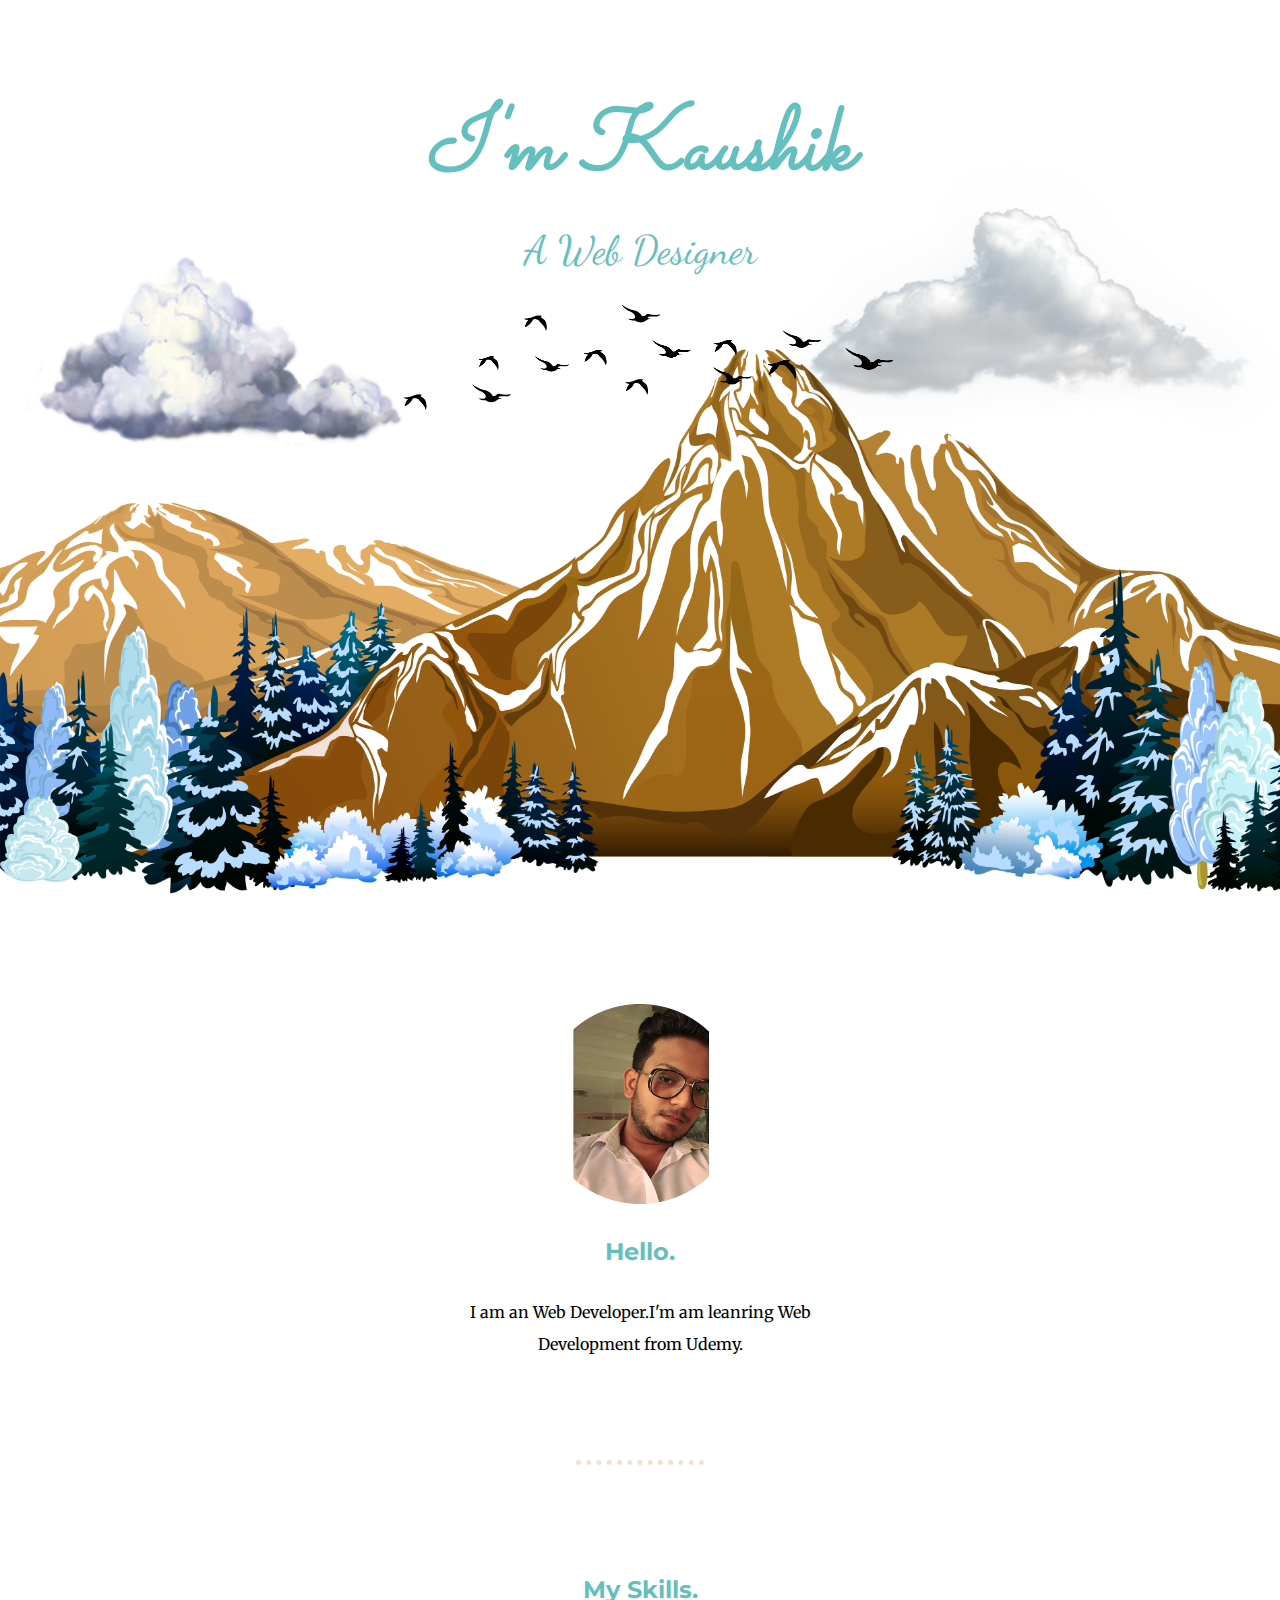
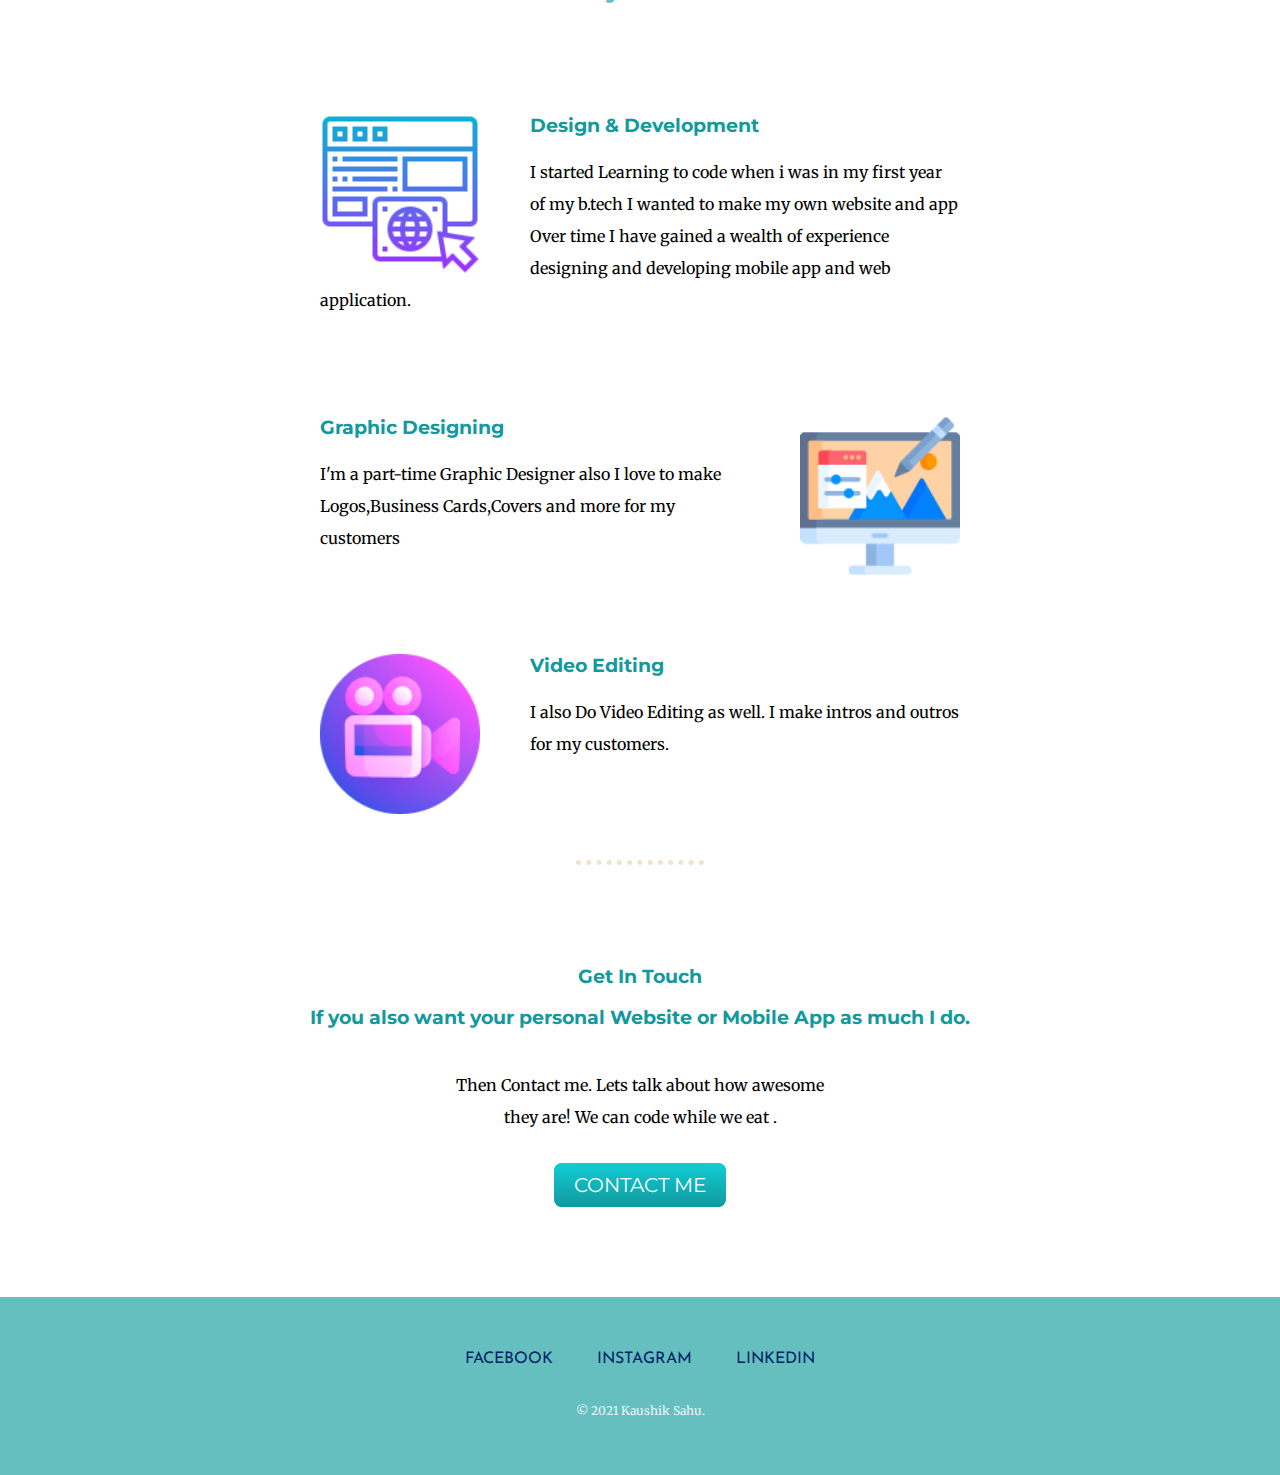
<file: index.html>
<!DOCTYPE html>
<html lang="en" dir="ltr">
  <head>
    <meta charset="utf-8">
    <title>Kaushik Sahu</title>
    <link rel="stylesheet" href="css/style.css">
    <link rel="icon" href="graphic-designers-south-africa.png">
    <link rel="preconnect" href="https://fonts.googleapis.com">
<link rel="preconnect" href="https://fonts.gstatic.com" crossorigin>
<link href="https://fonts.googleapis.com/css2?family=Merriweather:wght@300&family=Montserrat:wght@100&family=Sacramento&display=swap" rel="stylesheet">
<link rel="preconnect" href="https://fonts.googleapis.com">
<link rel="preconnect" href="https://fonts.gstatic.com" crossorigin>
<link href="https://fonts.googleapis.com/css2?family=Dancing+Script:wght@700&display=swap" rel="stylesheet">
<link rel="preconnect" href="https://fonts.googleapis.com">
<link rel="preconnect" href="https://fonts.gstatic.com" crossorigin>
<link href="https://fonts.googleapis.com/css2?family=Josefin+Sans:wght@500&display=swap" rel="stylesheet">
  </head>
  <body>
    <div class="Upper-Block">
      <img class="Upper-cloud"src="image/cloud2.png" alt="cloud1">
      <img class="birds-image"src="image/bird3.png" alt="birdimage" width="500px">
      <h1><em>I'm Kaushik</em></h1>
      <p class="web">A Web Designer</p>

      <img class="Bottom-cloud"src="image/cloud3.png" alt="cloud2">
      <img  class="mountain"src="image/kaushik.png" alt="mountainimage" width="1348px">

    </div>
    <div class="Middle-Block">
      <div class="profile">
        <img src="image/filename.jpg" alt="profile image">
        <h2>Hello.</h2>           <!--Interoduction Section -->
        <p class="intro">I am an Web Developer.I'm am leanring Web Development from Udemy.</p>
      </div>
      <hr>
                         <!--Skill Section -->
      <div class="skills">
        <h2>My Skills.</h2>
        <div class="skill-row">
          <img class="web-development" src="image/website.png" alt="Web Development image">
          <h3>Design & Development</h3>
          <p>I started Learning to code when i was in my first year of my b.tech I wanted to make my own website and app Over time I have gained a wealth of experience designing and developing mobile app and web application.</p>
        </div>
        <div class="skill-row">
          <img class="graphic" src="image/illustration.png" alt="graphic designer image">
          <h3>Graphic Designing </h3>
          <p>I'm a part-time Graphic Designer also I love to make Logos,Business Cards,Covers and more for my customers </p>
        </div>
        <div class="skill-row">
          <img class="videoediting" src="image/video.png" alt="video editing image">
          <h3>Video Editing  </h3>
          <p>I also Do Video Editing as well. I make intros and outros for my customers. </p>
        </div>
      </div>
      <hr>
                           <!--Contact Me Section -->
      <div class="contact-me">
        <h3>Get In Touch</h3>
        <h3>If you also want your personal Website or Mobile App as much I do.</h3>
        <p class="contact-message">Then Contact me. Lets talk about how awesome they are! We can code while we eat .</p>
        <a class="btn" href="Contact.html">CONTACT ME</a>
      </div>
    </div>
                        <!--Social Media Link Section-->

    <div class="Lower-Block">
      <a class="footer-link" href="https://www.facebook.com/profile.php?id=100010601191922">FACEBOOK</a>
      <a class="footer-link" href="https://www.instagram.com/kaushiksahu555/">INSTAGRAM</a>
      <a class="footer-link" href="https://www.linkedin.com/in/kaushik-sahu-324126178/">LINKEDIN</a>
      <p class="copyright">© 2021 Kaushik Sahu.</p>
    </div>


  </body>
</html>
</file>
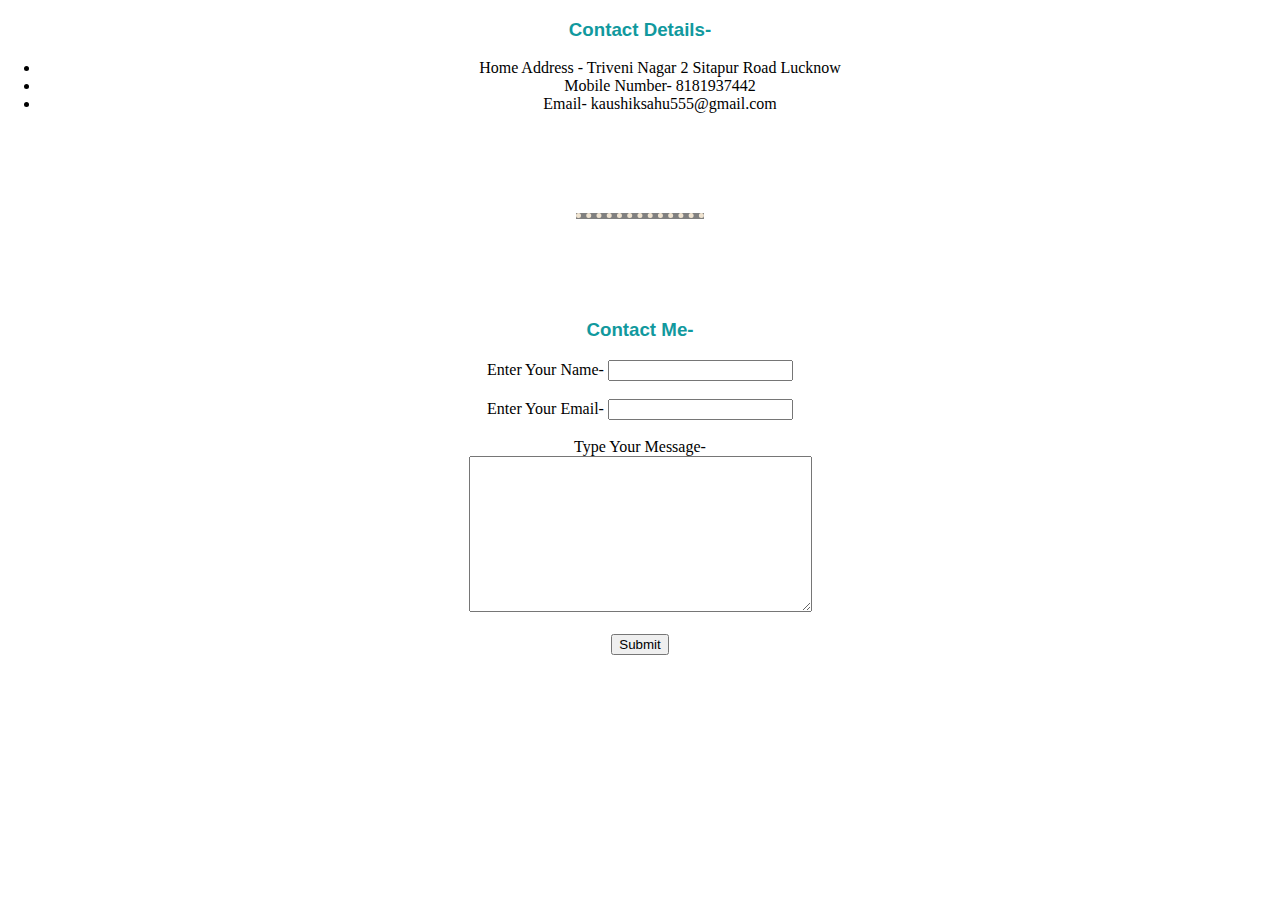
<file: Contact.html>
<!DOCTYPE html>
<html lang="en" dir="ltr">
  <head>
    <meta charset="utf-8">
    <title>My Contact Details</title>
    <link rel="stylesheet" href="css/style.css">    <!-- linking for style through style.css-->
  </head>
  <body >
    <h3>Contact Details-</h3>          <!-- Contact Section-->
    <ul>
      <li>Home Address - Triveni Nagar 2 Sitapur Road Lucknow</li>
      <li>Mobile Number- 8181937442</li>
      <li>Email- kaushiksahu555@gmail.com</li>
    </ul>
    <hr size="3" noshade>
    <h3>Contact Me-</h3>              <!-- Form For contact me -->
    <form  action="mailto:kaushiksahu555@gmail.com" method="post" enctype="text/plain">
      <label>Enter Your Name-</label>     <!-- Form For name -->
      <input type="text" name="yourName" value=""><br><br>

      <label>Enter Your Email-</label>    <!-- Form For Email -->
      <input type="email" name="yourEmail" value=""><br><br>

      <label>Type Your Message-</label><br>     <!-- Form For message section -->
      <textarea name="yourMessage" rows="10" cols="40"></textarea><br><br>
      <input type="submit" name="">             <!-- submit botton -->



    </form>

  </body>
</html>
</file>
<file: css/style.css>
body{
margin: 0px;
text-align: center;
font-family: 'Merriweather', serif;
color: E;

}
h1{
  margin-top: 50px;
  font-family: 'Sacramento', cursive;
  font-size: 90px;
  color: #66BFBF;
}
h2{
  font-family: 'Montserrat', sans-serif;
  color: #66BFBF;
  padding: 10px;

}
h3{
  font-family: 'Montserrat', sans-serif;
  color: #11999E;
}
hr{
  border-style: none;
  border-top-style: dotted;
  border-color: #EFE3D0;
  border-width: 5px;
  width: 10%;
  margin: 100px auto;
}
p{
    line-height: 2;
}
a{
  color: #002366;
  font-family: 'Josefin Sans', sans-serif;
  margin: 10px 20px;
  text-decoration: none;
}
a:hover{
  color: #eaf6f6;
}


/******************** Class Selector**********************/
.Upper-Block{
  background-color: ;
  position: relative;
  padding-top: 100px;
  line-height: 0;
  size: 0%;
  margin: 0px;
}
.Middle-Block{
    background-color: ;
    margin: 100px 0;

}
.Lower-Block{
    background-color:  #66BFBF;
    padding: 50px 0 20px;
}
.contact-message{
  width: 30%;
  margin: 40px auto;
}
.Upper-cloud{
  position: absolute;
  top: 50px;
  right: 0px;
}
.Bottom-cloud{
  position: absolute;
  left: 20px;
  top: 250px;
}
.intro{
  width: 30%;
margin: auto;
}
.birds-image{
  position: absolute;
  left: 400px;
  top: 300px;
}
.copyright{
  color: #eaf6f6;
  font-size: 0.75em;
  padding: 20px 0;
}
.web{
  font-family: 'Dancing Script', cursive;
  font-size: 2.5rem;
  font-weight: normal;
  color: #66BFBF;
}
.skill-row{
  width: 50%;
  margin: auto;
  margin-top: 100px;
  margin-bottom: 100px;
  text-align: left;;
}
.web-development{
  width: 25%;
  float: left;
  margin-right: 50px;
}
.graphic{
  width: 25%;
  float: right;
  margin-left: 50px;
}
.videoediting{
  width: 25%;
  float: left;
  margin-right: 50px;
}
.btn {
  background: #11cdd4;
  background-image: -webkit-linear-gradient(top, #11cdd4, #11999e);
  background-image: -moz-linear-gradient(top, #11cdd4, #11999e);
  background-image: -ms-linear-gradient(top, #11cdd4, #11999e);
  background-image: -o-linear-gradient(top, #11cdd4, #11999e);
  background-image: linear-gradient(to bottom, #11cdd4, #11999e);
  -webkit-border-radius: 8;
  -moz-border-radius: 8;
  border-radius: 8px;
  font-family: Montserrat;
  color: #ffffff;
  font-size: 20px;
  padding: 10px 20px 10px 20px;
  text-decoration: none;
}

.btn:hover {
  background: #30e3cb;
  background-image: -webkit-linear-gradient(top, #30e3cb, #2bc48d);
  background-image: -moz-linear-gradient(top, #30e3cb, #2bc48d);
  background-image: -ms-linear-gradient(top, #30e3cb, #2bc48d);
  background-image: -o-linear-gradient(top, #30e3cb, #2bc48d);
  background-image: linear-gradient(to bottom, #30e3cb, #2bc48d);
  text-decoration: none;
}
</file>
